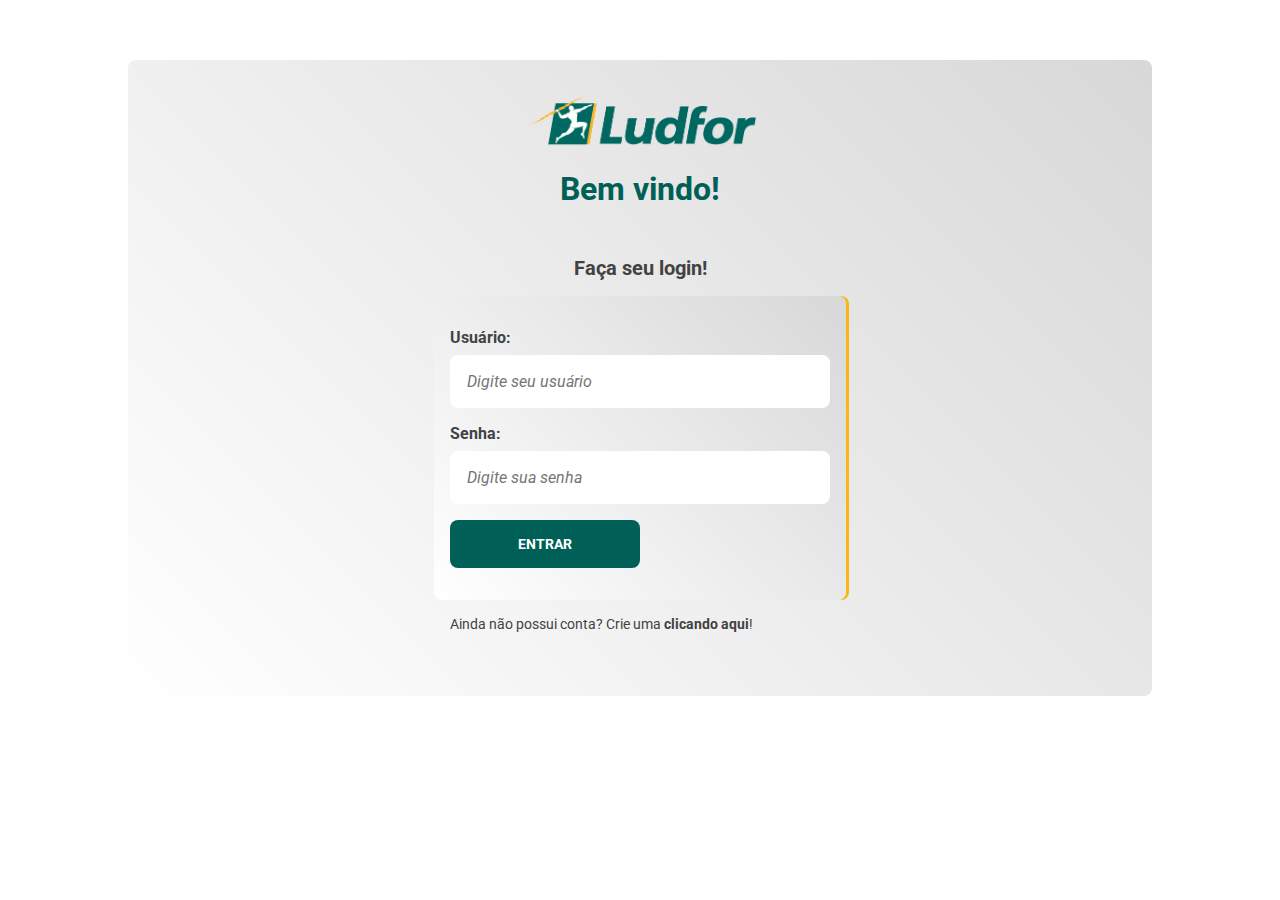
<file: index.html>
<!DOCTYPE html>
<html lang="pt-br">
<head>
    <meta charset="UTF-8">
    <meta name="viewport" content="width=device-width, initial-scale=1.0">
    <title>Login</title>
    <link rel="stylesheet" href="./styles/main.css">
    <link rel="preconnect" href="https://fonts.googleapis.com">
    <link rel="preconnect" href="https://fonts.gstatic.com" crossorigin>
    <link href="https://fonts.googleapis.com/css2?family=Roboto:ital,wght@0,400;0,700;1,400&display=swap" rel="stylesheet">
</head>
<body>
    <div class="container">
        <div class="header">
            <img class="header__logo" src="./images/logo-ludfor.png" alt="Logo Ludfor">
            <h1 class="header__title">Bem vindo!</h1>
        </div>
        <div class="form__container">
            <div>
                <h2 class="form__title">Faça seu login!</h2>
                <form class="form" id="login">
                    <label class="form__label" id="labelUsernameLogin" >Usuário:</label>
                    <input class="form__input" id="usernameLogin" type="text" maxlength="20" required placeholder="Digite seu usuário">

                    <label class="form__label"  id="labelPasswordLogin">Senha:</label>
                    <input class="form__input" id="passwordLogin" type="password" maxlength="20" required placeholder="Digite sua senha">

                    <div id="msgError"></div>
                    <button class="form__button button" type="submit">Entrar</button>
                </form>
                <p class="form__text">Ainda não possui conta? Crie uma <a class="form__link" href="criarConta.html">clicando aqui</a>!</p>
            </div>
        </div>
    </div>

    <script src="https://code.jquery.com/jquery-3.7.1.min.js"></script>
    <script src="./scripts/jQuery/jquery.mask.min.js"></script>
    <script src="./scripts/jQuery/jquery.validate.min.js"></script>
    <script src="./scripts/jQuery/messages_pt_BR.min.js"></script>
    <script src="./scripts/validacao/validacaoCadastro.js"></script>
    <script src="./scripts/main.js"></script>
</body>
</html>
</file>
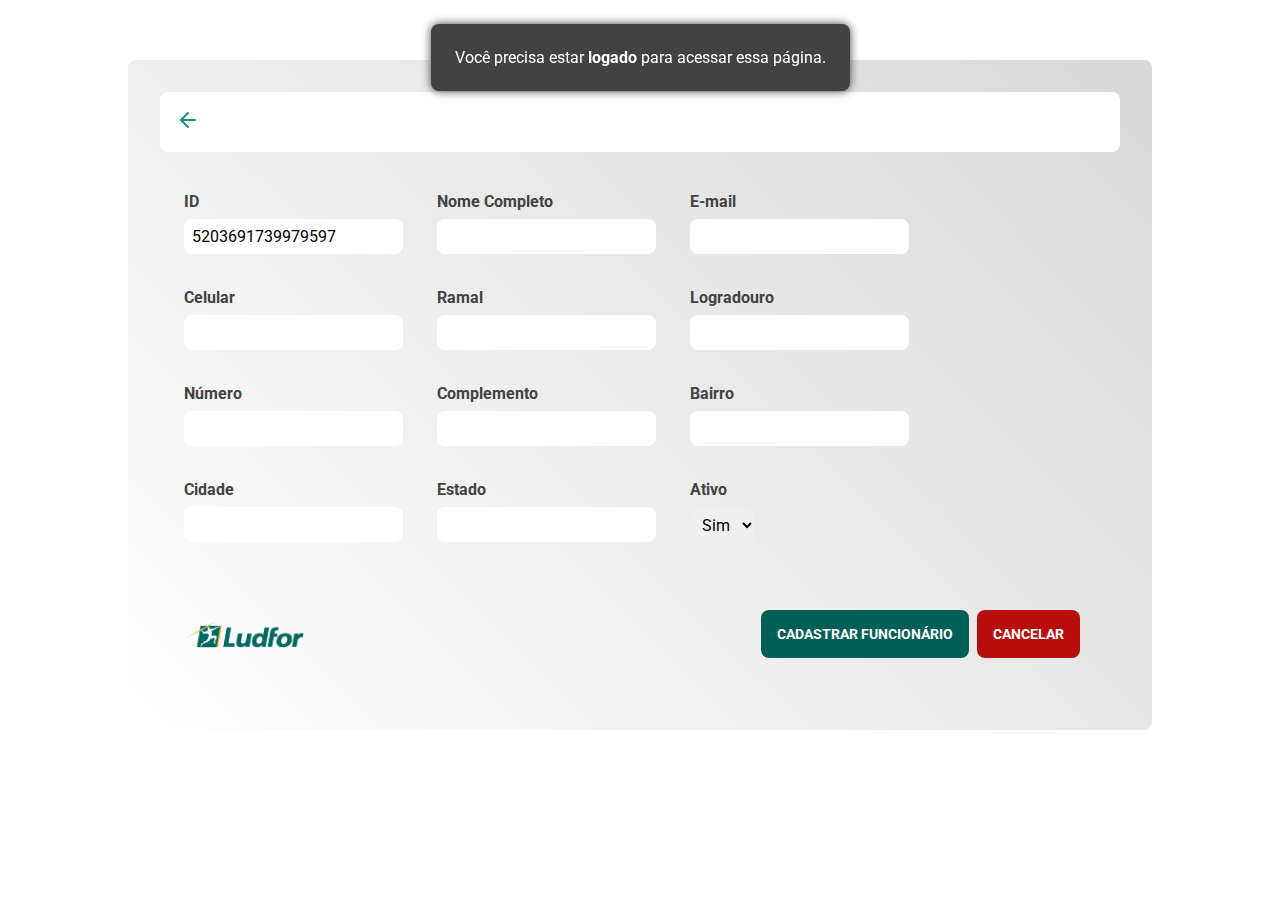
<file: cadastrar.html>
<!DOCTYPE html>
<html lang="pt-br">
<head>
    <meta charset="UTF-8">
    <meta name="viewport" content="width=device-width, initial-scale=1.0">
    <title>Cadastrar funcionário</title>
    <link rel="stylesheet" href="./styles/main.css">
    <link rel="preconnect" href="https://fonts.googleapis.com">
    <link rel="preconnect" href="https://fonts.gstatic.com" crossorigin>
    <link href="https://fonts.googleapis.com/css2?family=Roboto:ital,wght@0,400;0,700;1,400&display=swap" rel="stylesheet">
</head>
<body>
    <div class="container">
        <div class="container__header align">
            <a href="./listaFuncionarios.html">
                <img src="./images/arrow-left.svg" alt="voltar">
            </a>
        </div>

        <div class="infos__list">
            <form id="infos" class="infos__list__item">
                <div class="infos__list__item__container">
                    <label class="infos__list__item__label" for="id">ID</label>
                    <input class="infos__list__item__input" id="id" name="id" type="text" readonly>
                </div>
                <div class="infos__list__item__container">
                    <label class="infos__list__item__label" for="nameRegister">Nome Completo</label>
                    <input class="infos__list__item__input" id="nameRegister" name="nameRegister" type="text">
                </div>
                <div class="infos__list__item__container">
                    <label class="infos__list__item__label" for="emailRegister">E-mail</label>
                    <input class="infos__list__item__input" id="emailRegister" name="emailRegister" type="email">
                </div>
                <div class="infos__list__item__container">
                    <label class="infos__list__item__label" for="celRegister">Celular</label>
                    <input class="infos__list__item__input" id="celRegister" name="celRegister" type="tel">
                </div>
                <div class="infos__list__item__container">
                    <label class="infos__list__item__label" for="ramal">Ramal</label>
                    <input class="infos__list__item__input" id="ramal" name="ramal" type="number">
                </div>
                <div class="infos__list__item__container">
                    <label class="infos__list__item__label" for="address">Logradouro</label>
                    <input class="infos__list__item__input" id="address" name="address" type="text">
                </div>
                <div class="infos__list__item__container">
                    <label class="infos__list__item__label" for="number">Número</label>
                    <input class="infos__list__item__input" id="number" name="number" type="number">
                </div>
                <div class="infos__list__item__container">
                    <label class="infos__list__item__label" for="comp">Complemento</label>
                    <input class="infos__list__item__input" id="comp" name="comp" type="text">
                </div>
                <div class="infos__list__item__container">
                    <label class="infos__list__item__label" for="bairro">Bairro</label>
                    <input class="infos__list__item__input" id="bairro" name="bairro" type="text">
                </div>
                <div class="infos__list__item__container">
                    <label class="infos__list__item__label" for="city">Cidade</label>
                    <input class="infos__list__item__input" id="city" name="city" type="text">
                </div>
                <div class="infos__list__item__container">
                    <label class="infos__list__item__label" for="state">Estado</label>
                    <input class="infos__list__item__input" id="state" name="state" type="text">
                </div>
                <div class="infos__list__item__container">
                    <label class="infos__list__item__label" for="active">Ativo</label>
                    <select class="infos__list__item__input" id="active" name="active">
                        <option value="true">Sim</option>
                        <option value="false">Não</option>
                    </select>
                </div>

                <div class="footer">
                    <img class="logo" src="./images/logo-ludfor.png" alt="Logo Ludfor">
                    <div class="buttons">
                        <button class="button__add button" type="submit" onclick="register()">Cadastrar funcionário</button>
                        <a href="./listaFuncionarios.html">
                            <button class="button__delete button" type="button">Cancelar</button>
                        </a>
                    </div>
                </div>
            </form>
        </div>

        <div class="toast__container">
            <div id="successToast" class="toast">
                <p class="toast__text">
                    <strong>Cadastro realizado!</strong> <br><br>
                    Redirecionando para a lista de funcionários...
                </p>
            </div>
            <div id="errorToast" class="toast">
                <p class="toast__text">
                    <strong>Erro:</strong> Existem campos incorretos.
                </p>
            </div>
            <div id="loginToast" class="toast">
                <p class="toast__text">
                    Você precisa estar <strong>logado</strong> para acessar essa página.
                </p>
            </div>
        </div>

        <script src="https://code.jquery.com/jquery-3.7.1.min.js"></script>
        <script src="./scripts/jQuery/jquery.mask.min.js"></script>
        <script src="./scripts/jQuery/jquery.validate.min.js"></script>
        <script src="./scripts/jQuery/messages_pt_BR.min.js"></script>
        <script src="./scripts/validacao/validacaoFuncionario.js"></script>
        <script src="./scripts/cadastrarEEditar.js"></script>
</body>
</html>
</file>
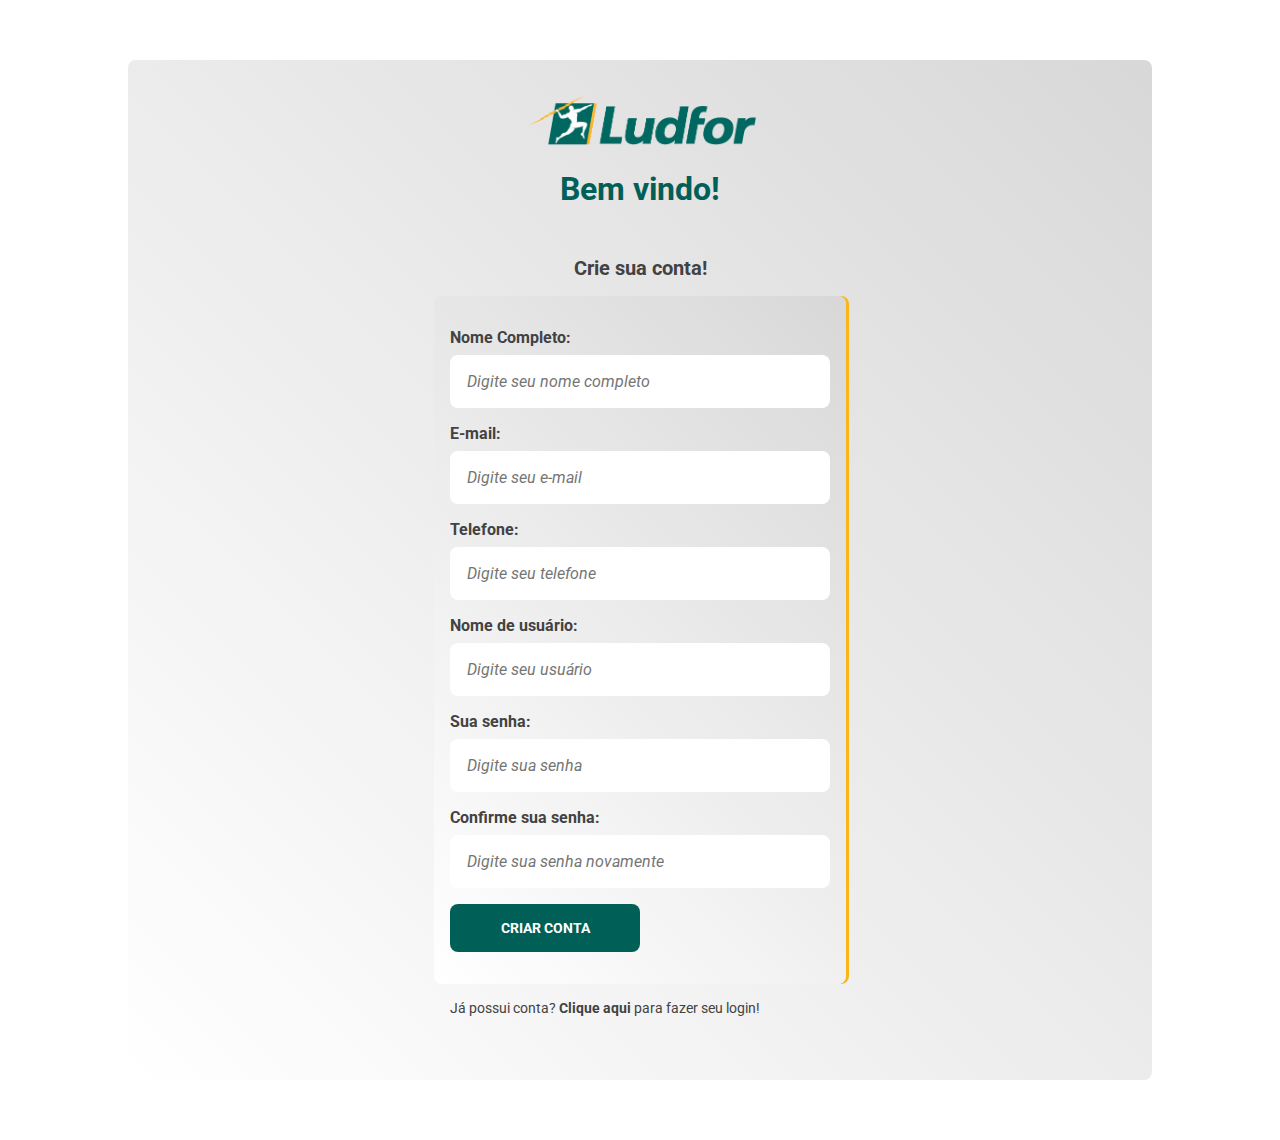
<file: criarConta.html>
<!DOCTYPE html>
<html lang="pt-br">
<head>
    <meta charset="UTF-8">
    <meta name="viewport" content="width=device-width, initial-scale=1.0">
    <title>Nova conta</title>
    <link rel="stylesheet" href="./styles/main.css">
    <link rel="preconnect" href="https://fonts.googleapis.com">
    <link rel="preconnect" href="https://fonts.gstatic.com" crossorigin>
    <link href="https://fonts.googleapis.com/css2?family=Roboto:ital,wght@0,400;0,700;1,400&display=swap" rel="stylesheet">
</head>
<body>
    <div class="container">
        <div class="header">
            <img class="header__logo" src="./images/logo-ludfor.png" alt="Logo Ludfor">
            <h1 class="header__title">Bem vindo!</h1>
        </div>
        <div class="form__container">
            <div>
                <h2 class="form__title">Crie sua conta!</h2>
                <form class="form" id="register">
                    <label class="form__label" id="labelNameAccount" for="nameAccount">Nome Completo:</label>
                    <input class="form__input" id="nameAccount" type="text" name="nameAccount" placeholder="Digite seu nome completo">

                    <label class="form__label" id="labelEmailAccount" for="emailAccount">E-mail:</label>
                    <input class="form__input" id="emailAccount" type="email" name="emailAccount" placeholder="Digite seu e-mail">

                    <label class="form__label" id="labelTelAccount" for="telAccount">Telefone:</label>
                    <input class="form__input" id="telAccount" type="tel" name="telAccount" placeholder="Digite seu telefone">

                    <label class="form__label" id="labelUsernameAccount" for="usernameAccount">Nome de usuário:</label>
                    <input class="form__input" id="usernameAccount" type="text" name="usernameAccount" placeholder="Digite seu usuário">

                    <label class="form__label" id="labelPasswordAccount" for="passwordAccount">Sua senha:</label>
                    <input class="form__input" id="passwordAccount" type="password" name="passwordAccount" placeholder="Digite sua senha">

                    <label class="form__label" id="labelConfirmPassword" for="confirmPassword">Confirme sua senha:</label>
                    <input class="form__input" id="confirmPassword" type="password" name="confirmPassword" placeholder="Digite sua senha novamente">

                    <button onclick="createAccount()" class="form__button button" type="submit">Criar conta</button>
                </form>
                <p class="form__text">Já possui conta? <a class="form__link" href="index.html">Clique aqui</a> para fazer seu login!</p>
            </div>
        </div>
    </div>

    <div class="toast__container">
        <div id="successToast" class="toast">
            <p class="toast__text">
                <strong>Conta criada!</strong> <br><br>
                Redirecionando para a página de login...
            </p>
        </div>
        <div id="errorToast" class="toast">
            <p class="toast__text">
                <strong>Erro:</strong> Existem campos incorretos.
            </p>
        </div>
    </div>

    <script src="https://code.jquery.com/jquery-3.7.1.min.js"></script>
    <script src="./scripts/jQuery/jquery.mask.min.js"></script>
    <script src="./scripts/jQuery/jquery.validate.min.js"></script>
    <script src="./scripts/jQuery/messages_pt_BR.min.js"></script>
    <script src="./scripts/validacao/validacaoCadastro.js"></script>
    <script src="./scripts/main.js"></script>
</body>
</html>
</file>
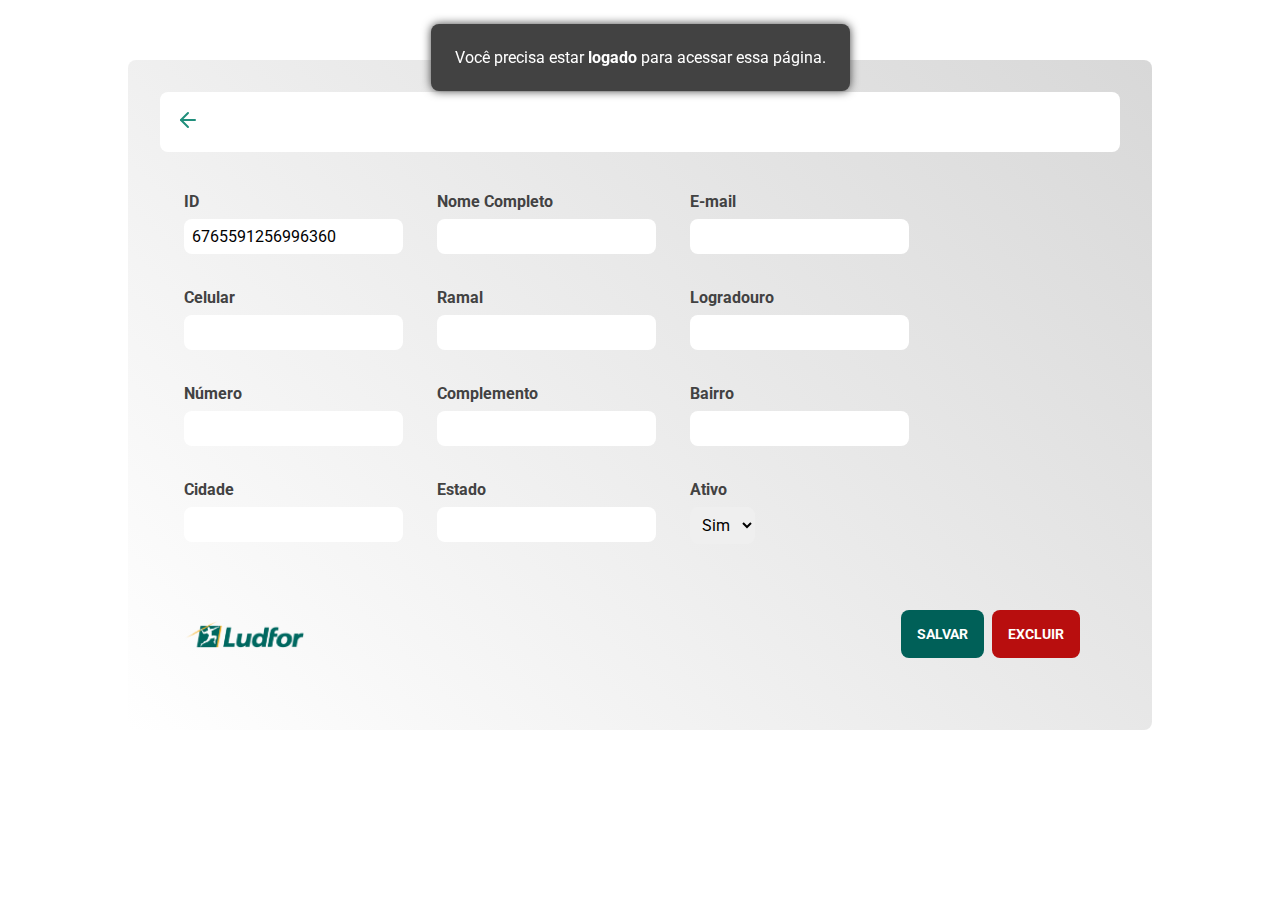
<file: editar.html>
<!DOCTYPE html>
<html lang="pt-br">
<head>
    <meta charset="UTF-8">
    <meta name="viewport" content="width=device-width, initial-scale=1.0">
    <title>Editar funcionário</title>
    <link rel="stylesheet" href="./styles/main.css">
    <link rel="preconnect" href="https://fonts.googleapis.com">
    <link rel="preconnect" href="https://fonts.gstatic.com" crossorigin>
    <link href="https://fonts.googleapis.com/css2?family=Roboto:ital,wght@0,400;0,700;1,400&display=swap" rel="stylesheet">
</head>
<body>
    <div class="container">
        <div class="container__header align">
            <a href="./listaFuncionarios.html">
                <img src="./images/arrow-left.svg" alt="voltar">
            </a>
        </div>

        <div class="infos__list">
            <form id="infos" class="infos__list__item">
                <div class="infos__list__item__container">
                    <label class="infos__list__item__label" for="id">ID</label>
                    <input class="infos__list__item__input" id="id" name="id" type="text" readonly>
                </div>
                <div class="infos__list__item__container">
                    <label class="infos__list__item__label" for="nameRegister">Nome Completo</label>
                    <input class="infos__list__item__input" id="nameRegister" name="nameRegister" type="text">
                </div>
                <div class="infos__list__item__container">
                    <label class="infos__list__item__label" for="emailRegister">E-mail</label>
                    <input class="infos__list__item__input" id="emailRegister" name="emailRegister" type="email">
                </div>
                <div class="infos__list__item__container">
                    <label class="infos__list__item__label" for="celRegister">Celular</label>
                    <input class="infos__list__item__input" id="celRegister" name="celRegister" type="tel">
                </div>
                <div class="infos__list__item__container">
                    <label class="infos__list__item__label" for="ramal">Ramal</label>
                    <input class="infos__list__item__input" id="ramal" name="ramal" type="number">
                </div>
                <div class="infos__list__item__container">
                    <label class="infos__list__item__label" for="address">Logradouro</label>
                    <input class="infos__list__item__input" id="address" name="address" type="text">
                </div>
                <div class="infos__list__item__container">
                    <label class="infos__list__item__label" for="number">Número</label>
                    <input class="infos__list__item__input" id="number" name="number" type="number">
                </div>
                <div class="infos__list__item__container">
                    <label class="infos__list__item__label" for="comp">Complemento</label>
                    <input class="infos__list__item__input" id="comp" name="comp" type="text">
                </div>
                <div class="infos__list__item__container">
                    <label class="infos__list__item__label" for="bairro">Bairro</label>
                    <input class="infos__list__item__input" id="bairro" name="bairro" type="text">
                </div>
                <div class="infos__list__item__container">
                    <label class="infos__list__item__label" for="city">Cidade</label>
                    <input class="infos__list__item__input" id="city" name="city" type="text">
                </div>
                <div class="infos__list__item__container">
                    <label class="infos__list__item__label" for="state">Estado</label>
                    <input class="infos__list__item__input" id="state" name="state" type="text">
                </div>
                <div class="infos__list__item__container">
                    <label class="infos__list__item__label" for="active">Ativo</label>
                    <select class="infos__list__item__input" id="active" name="active">
                        <option value="Sim">Sim</option>
                        <option value="Não">Não</option>
                    </select>
                </div>

                <div class="footer">
                    <img class="logo" src="./images/logo-ludfor.png" alt="Logo Ludfor">
                    <div class="buttons">
                        <button class="button__save button" type="submit" onclick="saveEdit()">Salvar</button>
                        <button class="button__delete button" type="submit" onclick="deleteInfo()">Excluir</button>
                    </div>
                </div>
            </form>
        </div>

        <div class="toast__container">
            <div id="successToast" class="toast">
                <p class="toast__text">
                    <strong>Edição salva!</strong> <br><br>
                    Redirecionando para a lista de funcionários...
                </p>
            </div>
            <div id="errorToast" class="toast">
                <p class="toast__text">
                    <strong>Erro:</strong> Existem campos incorretos.
                </p>
            </div>
            <div id="deleteToast" class="toast">
                <p class="toast__text">
                    <strong>Dados excluídos com sucesso!</strong> <br><br>
                    Redirecionando para a lista de funcionários...
                </p>
            </div>
            <div id="loginToast" class="toast">
                <p class="toast__text">
                    Você precisa estar <strong>logado</strong> para acessar essa página.
                </p>
            </div>
        </div>

        <script src="https://code.jquery.com/jquery-3.7.1.min.js"></script>
        <script src="./scripts/jQuery/jquery.mask.min.js"></script>
        <script src="./scripts/jQuery/jquery.validate.min.js"></script>
        <script src="./scripts/jQuery/messages_pt_BR.min.js"></script>
        <script src="./scripts/validacao/validacaoFuncionario.js"></script>
        <script src="./scripts/cadastrarEEditar.js"></script>
</body>
</html>
</file>
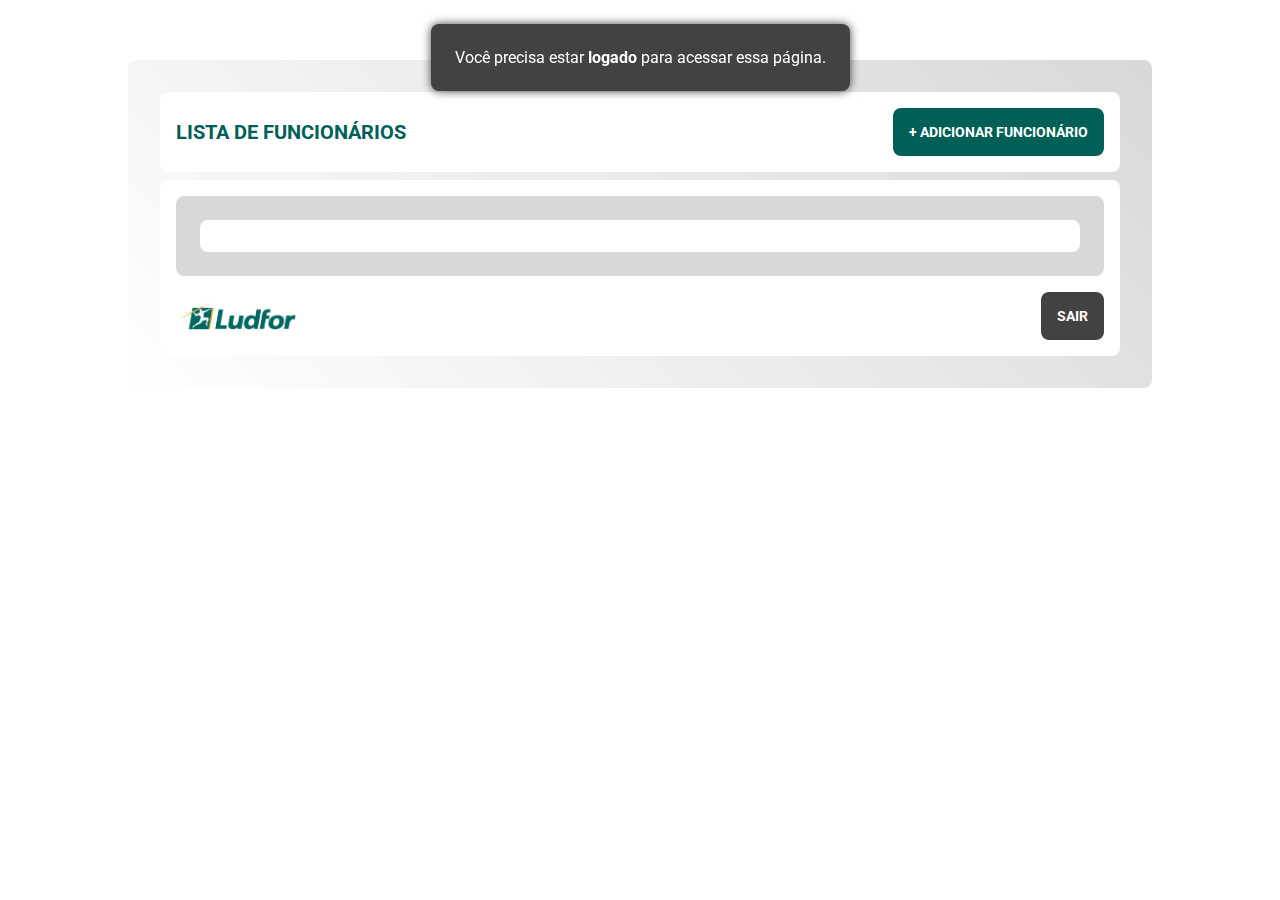
<file: listaFuncionarios.html>
<!DOCTYPE html>
<html lang="pt-br">
<head>
    <meta charset="UTF-8">
    <meta name="viewport" content="width=device-width, initial-scale=1.0">
    <title>Lista de Funcionários</title>
    <link rel="stylesheet" href="./styles/main.css">
    <link rel="preconnect" href="https://fonts.googleapis.com">
    <link rel="preconnect" href="https://fonts.gstatic.com" crossorigin>
    <link href="https://fonts.googleapis.com/css2?family=Roboto:ital,wght@0,400;0,700;1,400&display=swap" rel="stylesheet">
</head>
<body>
    <div class="container">
        <div class="container__header">
            <h2 class="container__header__title">Lista de funcionários</h1>
            <a href="./cadastrar.html">
                <button class="container__header__button button" type="button">+ Adicionar funcionário</button>
            </a>
        </div>

        <div class="list__container">
            <div class="list__container__item">
                <ul class="list">
                    
                </ul>
            </div>
            <div class="footer">
                <img class="logo" src="./images/logo-ludfor.png" alt="Logo Ludfor">
                <button class="button__logout button" type="button" onclick="logout()">Sair</button>
            </div>
        </div>
    </div>

    <div class="toast__container">
        <div id="logoutToast" class="toast">
            <p class="toast__text">
                Você está fazendo <strong>logout</strong> do sistema...
            </p>
        </div>
        <div id="loginToast" class="toast">
            <p class="toast__text">
                Você precisa estar <strong>logado</strong> para acessar essa página.
            </p>
        </div>
    </div>
    
    <script src="./scripts/listaFuncionarios.js"></script>
</body>
</html>
</file>
<file: styles/main.css>
@import url('./login.css');
@import url('./listaFuncionarios.css');
@import url('./cadastrar.css');

* {
    margin: 0;
    padding: 0;
    box-sizing: border-box;
    font-family: 'Roboto', sans-serif;
}

input[type=number]::-webkit-inner-spin-button { 
    -webkit-appearance: none;
}

:root {
    --verde: rgb(0, 96, 88) ;
    --verde-hover: #218f7c;
    --branco: #fff;
    --cinza: #d8d8d8;
    --cinza-escuro: #424242;
    --cinza-hover: #6d6d6d;
    --vermelho: #b80e0e;
    --vermelho-hover: #c03838;
}

.container {
    max-width: 1024px;
    width: 100%;
    margin: 60px auto;
}

.button {
    padding: 16px;
    font-size: 14px;
    font-weight: bold;
    text-transform: uppercase;
    color: var(--branco);
    border: none;
    border-radius: 8px;
    cursor: pointer;
}

.container__header__button:hover,
.button__add:hover,
.button__save:hover {
    background-color: var(--verde-hover);
}

.error {
    color: red;
    padding-bottom: 16px;
    font-size: 14px;
    border-color: red;
}

.toast__container {
    position: fixed;
    top: 0;
    left: 50%;
    transform: translateX(-50%);
    width: 100%;
    display: flex;
    justify-content: center;
    align-items: center;
    padding: 24px;
}

.toast {
    display: none;
    background-color: var(--cinza-escuro);
    color: var(--branco);
    padding: 24px;
    border-radius: 8px;
    box-shadow: 0 0 10px var(--cinza-escuro);
}

.toast__text {
    text-align: center;
}

@media (max-width: 768px) {
    .container {
        max-width: 768px;
    }
}
</file>
